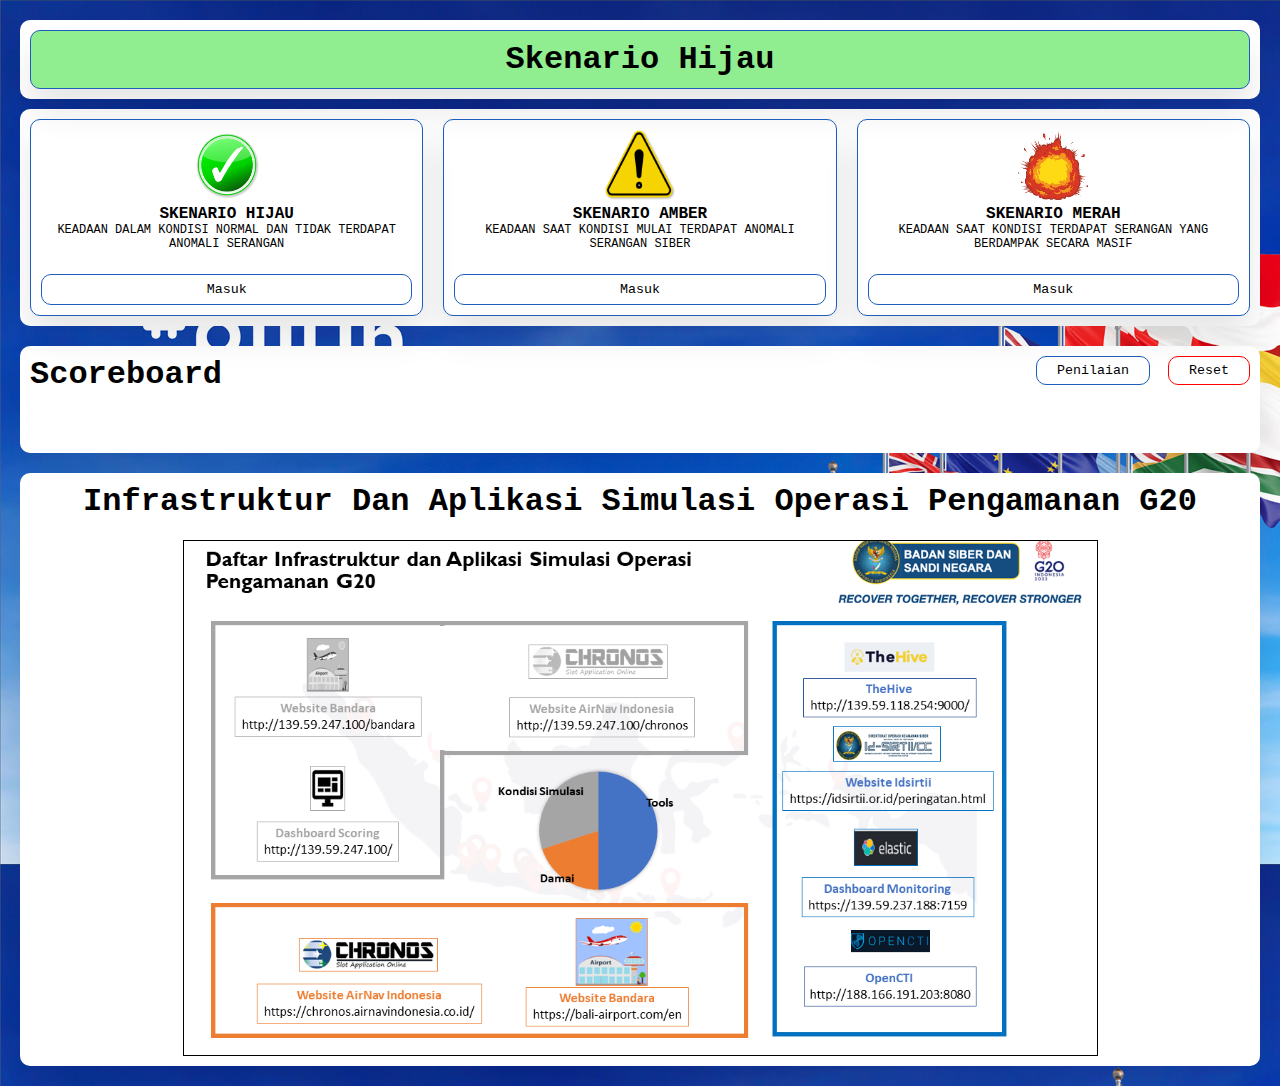
<file: index.html>
<!DOCTYPE html>
<html lang="en">
<head>
  <meta charset="UTF-8" />
  <title>Dashboard</title>
  <link rel="stylesheet" href="assets/css/style.css" />
  <!-- Font Awesome Cdn Link -->
  <link rel="stylesheet" href="https://cdnjs.cloudflare.com/ajax/libs/font-awesome/5.15.4/css/all.min.css"/>
</head>
<body>
  <div class="container">
    <section class="main">
      <div class="color-scen">
        <div class="color">
          <div>
            <h1 id = "GFG_UP">Skenario Hijau</h1>
          </div>
        </div>
      </div>
      <div class="users">
        <div class="card">
          <div>
            <img src="assets/picture/logo1.png">
            <h4>Skenario Hijau</h4>
            <p>Keadaan dalam Kondisi Normal dan Tidak Terdapat Anomali Serangan</p>
          </div>
          <button onclick="location.href='skenario1.html'">Masuk</button>
        </div>
        <div class="card">
          <div>
            <img src="assets/picture/logo2.png">
            <h4>Skenario Amber</h4>
            <p>Keadaan saat Kondisi Mulai Terdapat Anomali Serangan Siber</p>
          </div>
          <button onclick="location.href='skenario2.html'">Masuk</button>
        </div>
        <div class="card">
          <div>
            <img src="assets/picture/logo3.png">
            <h4>Skenario Merah</h4>
            <p>Keadaan saat Kondisi terdapat serangan yang berdampak secara masif</p>
          </div>
          <button onclick="location.href='skenario3.html'">Masuk</button>
        </div>
      </div>
      <section class="attendance">
        <div class="attendance-list">
          <div class="bottom-top">
            <h1>Scoreboard</h1>
            <button class="score" onclick="penilaian()">Penilaian</button>
            <button class="reset" onclick="reset()">Reset</button>
          </div>
          <table id="scenarios" class="table table-striped table-hover"></table>
        </div>
      </section>

      <section class="infrastructure">
        <div class="infrastructure-list">
          <h1>infrastruktur dan Aplikasi Simulasi Operasi Pengamanan G20</h1>
          <img class="imgInfra" src="assets/picture/infrastruktur.png">
        </div>
      </section>
    </section>
  </div>
  <script src="assets/js/api.js"></script>
</body>
</html>
</file>
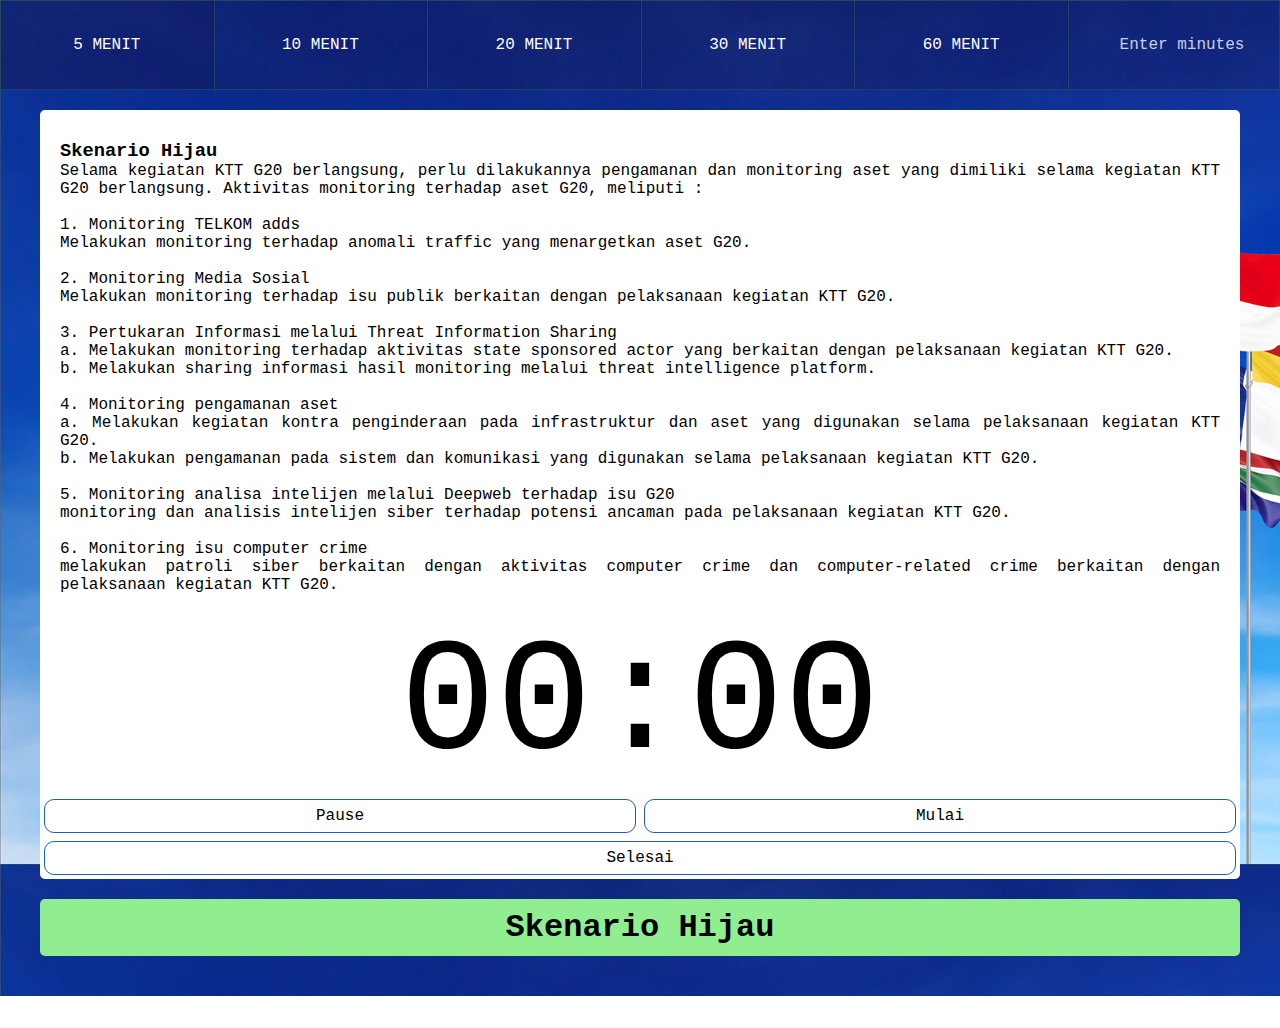
<file: skenario1.html>
<!DOCTYPE html>
<html lang="en">
<head>
  <meta charset="UTF-8" />
  <title>Skenario 1</title>
  <link rel="stylesheet" href="assets/css/style.css" />
  <!-- Font Awesome Cdn Link -->
  <link rel="stylesheet" href="https://cdnjs.cloudflare.com/ajax/libs/font-awesome/5.15.4/css/all.min.css"/>
</head>
<body>
  <div class="timer">
    <header>
      <div class="timer-buttons">
        <button class="timer-button" data-seconds="300" type="button">
          5 Menit
        </button>
        <button class="timer-button" data-seconds="600" type="button">
          10 Menit
        </button>
        <button class="timer-button" data-seconds="1200" type="button">
          20 Menit
        </button>
        <button class="timer-button" data-seconds="1800" type="button">
          30 Menit
        </button>
        <button class="timer-button" data-seconds="3600" type="button">
          60 Menit
        </button>
      </div>
      <form id="form">
        <input
          type="text"
          id="input"
          autocomplete="off"
          placeholder="Enter minutes"
          maxlength="8"
        />
      </form>
    </header>
    <div class="bodies">
      <div class="questions">
        <h3>Skenario Hijau</h3>
        <p>Selama kegiatan KTT G20 berlangsung, perlu dilakukannya pengamanan dan monitoring aset yang dimiliki selama kegiatan KTT G20 berlangsung. Aktivitas monitoring terhadap aset G20, meliputi :</p>
        <br>
        <p>1. Monitoring TELKOM adds</p>
        <p>Melakukan monitoring terhadap anomali traffic yang menargetkan aset G20.</p>
        <br>
        <p>2. Monitoring Media Sosial</p>
        <p>Melakukan monitoring terhadap isu publik berkaitan dengan pelaksanaan kegiatan KTT G20.</p>
        <br>
        <p>3. Pertukaran Informasi melalui Threat Information Sharing</p>
        <p>a. Melakukan monitoring terhadap aktivitas state sponsored actor yang berkaitan dengan pelaksanaan kegiatan KTT G20.</p>
        <p>b. Melakukan sharing informasi hasil monitoring melalui threat intelligence platform.</p>
        <br>
        <p>4. Monitoring pengamanan aset</p>
        <p>a. Melakukan kegiatan kontra penginderaan pada infrastruktur dan aset yang digunakan selama pelaksanaan kegiatan KTT G20.</p>
        <p>b. Melakukan pengamanan pada sistem dan komunikasi yang digunakan selama pelaksanaan kegiatan KTT G20.</p>
        <br>
        <p>5. Monitoring analisa intelijen melalui Deepweb terhadap isu G20</p>
        <p>monitoring dan analisis intelijen siber terhadap potensi ancaman pada pelaksanaan kegiatan KTT G20.</p>
        <br>
        <p>6. Monitoring isu computer crime </p>
        <p>melakukan patroli siber berkaitan dengan aktivitas computer crime dan computer-related crime berkaitan dengan pelaksanaan kegiatan KTT G20.</p>
      </div>
      <div class="display">
        <div class="display-remaining-time"></div>
        <div class="display-end-time"></div>
      </div>
      <div class="button">
        <button class="pause">Pause</button>
        <button class="mulai">Mulai</button>
      </div>
      <div class="button">
        <button onclick="updateScenario({id : 1, scenario : 'Skenario Hijau'})">Selesai</button>
      </div>
    </div>
    <div class="footer footer-green">
      <h1 >Skenario Hijau</h1>
    </div>
  </div>

  <audio loop preload="auto" id="sound">
    <source src="assets/sound/tick-tock.mp3" />
    Your browser does not support the
    <code>audio</code> element.
  </audio>

  <script src="assets/js/timer.js"></script>
</body>
</html>
</file>
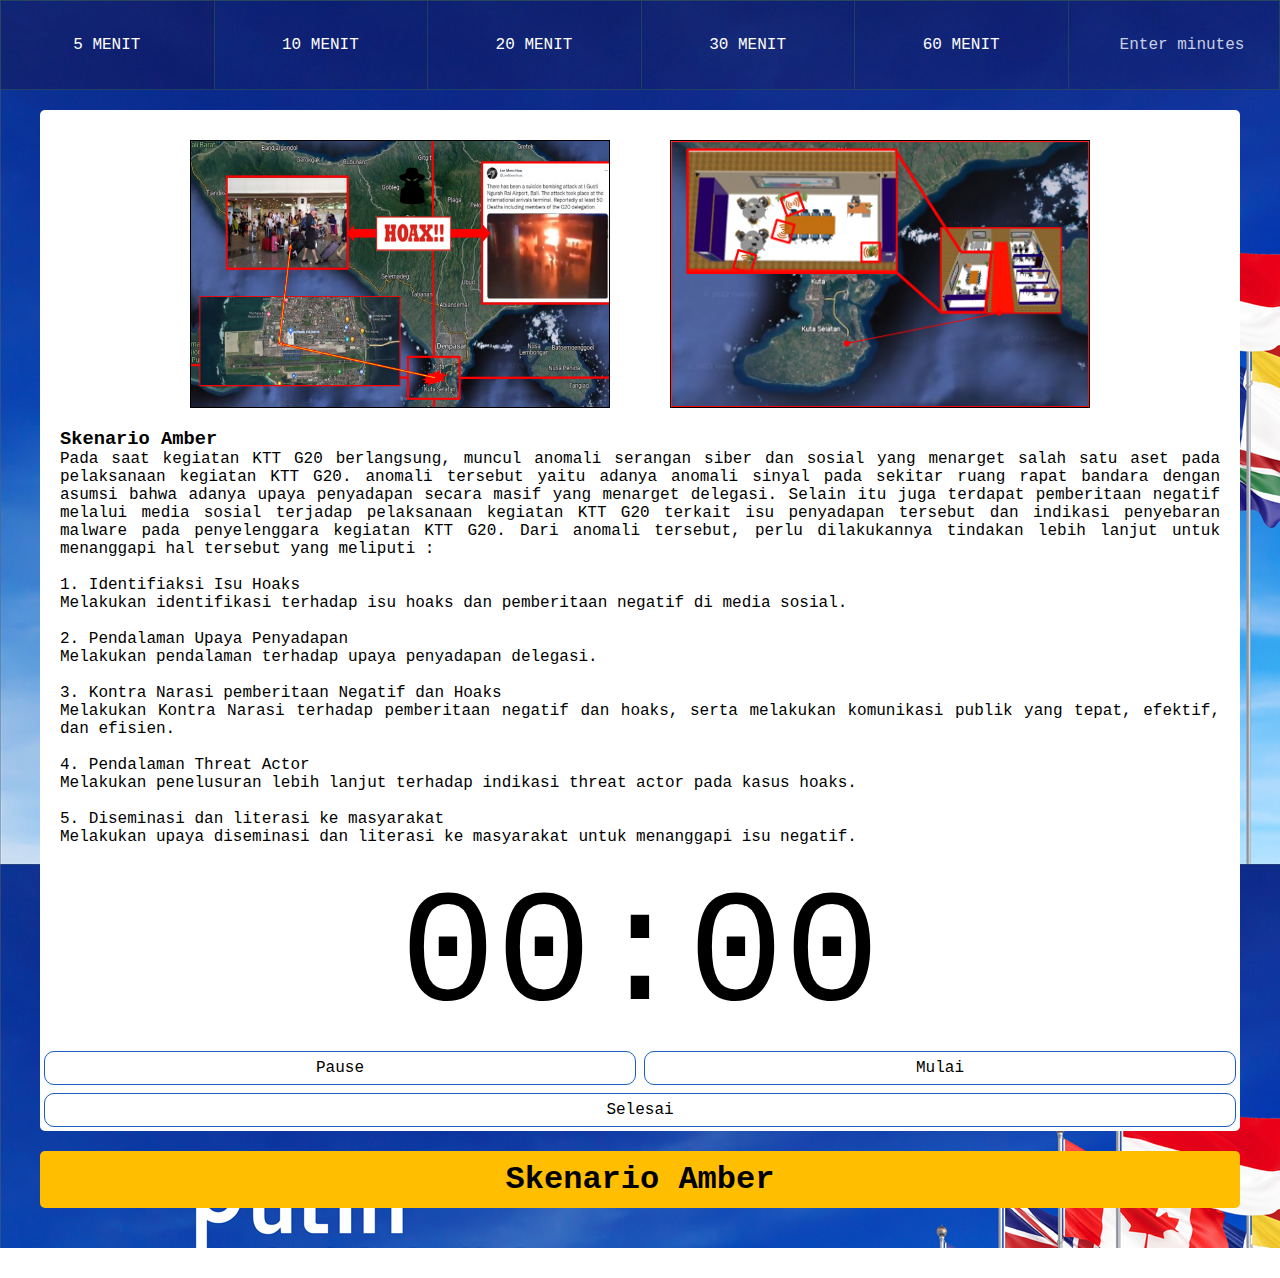
<file: skenario2.html>
<!DOCTYPE html>
<html lang="en">
<head>
  <meta charset="UTF-8" />
  <title>Skenario Amber</title>
  <link rel="stylesheet" href="assets/css/style.css" />
  <!-- Font Awesome Cdn Link -->
  <link rel="stylesheet" href="https://cdnjs.cloudflare.com/ajax/libs/font-awesome/5.15.4/css/all.min.css"/>
</head>
<body>
  <div class="timer">
    <header>
      <div class="timer-buttons">
        <button class="timer-button" data-seconds="300" type="button">
          5 Menit
        </button>
        <button class="timer-button" data-seconds="600" type="button">
          10 Menit
        </button>
        <button class="timer-button" data-seconds="1200" type="button">
          20 Menit
        </button>
        <button class="timer-button" data-seconds="1800" type="button">
          30 Menit
        </button>
        <button class="timer-button" data-seconds="3600" type="button">
          60 Menit
        </button>
      </div>
      <form id="form">
        <input
          type="text"
          id="input"
          autocomplete="off"
          placeholder="Enter minutes"
          maxlength="8"
        />
      </form>
    </header>
    <div class="bodies">
      <div class="sceImg">
        <img class="imgscen" src="assets/picture/Sce3.png">
        <img class="imgscen" src="assets/picture/Sce5.png">
      </div>
      <div class="questions">
        <h3>Skenario Amber</h3>
        <p>Pada saat kegiatan KTT G20 berlangsung, muncul anomali serangan siber dan sosial yang menarget salah satu aset pada pelaksanaan kegiatan KTT G20. anomali tersebut yaitu adanya anomali sinyal pada sekitar ruang rapat bandara dengan asumsi bahwa adanya upaya penyadapan secara masif yang menarget delegasi. Selain itu juga terdapat pemberitaan negatif melalui media sosial terjadap pelaksanaan kegiatan KTT G20 terkait isu penyadapan tersebut dan indikasi penyebaran malware pada penyelenggara kegiatan KTT G20. Dari anomali tersebut, perlu dilakukannya tindakan lebih lanjut untuk menanggapi hal tersebut yang meliputi :</p>
        <br>
        <p>1. Identifiaksi Isu Hoaks</p>
        <p>Melakukan identifikasi terhadap isu hoaks dan pemberitaan negatif di media sosial.</p>
        <br>
        <p>2. Pendalaman Upaya Penyadapan</p>
        <p>Melakukan pendalaman terhadap upaya penyadapan delegasi.</p>
        <br>
        <p>3. Kontra Narasi pemberitaan Negatif dan Hoaks</p>
        <p>Melakukan Kontra Narasi terhadap pemberitaan negatif dan hoaks, serta melakukan komunikasi publik yang tepat, efektif, dan efisien.</p>
        <br>
        <p>4. Pendalaman Threat Actor</p>
        <p>Melakukan penelusuran lebih lanjut terhadap indikasi threat actor pada kasus hoaks.</p>
        <br>
        <p>5. Diseminasi dan literasi ke masyarakat</p>
        <p>Melakukan upaya diseminasi dan literasi ke masyarakat untuk menanggapi isu negatif.</p>
      </div>
      <div class="display">
        <div class="display-remaining-time"></div>
        <div class="display-end-time"></div>
      </div>
      <div class="button">
        <button class="pause">Pause</button>
        <button class="mulai">Mulai</button>
      </div>
      <div class="button">
        <button onclick="updateScenario({id : 2, scenario : 'Skenario Amber'})">Selesai</button>
      </div>
    </div>
    <div class="footer footer-amber">
      <h1 >Skenario Amber</h1>
    </div>
  </div>

  <audio loop preload="auto" id="sound">
    <source src="assets/sound/tick-tock.mp3" />
    Your browser does not support the
    <code>audio</code> element.
  </audio>

  <script src="assets/js/timer.js"></script>
</body>
</html>
</file>
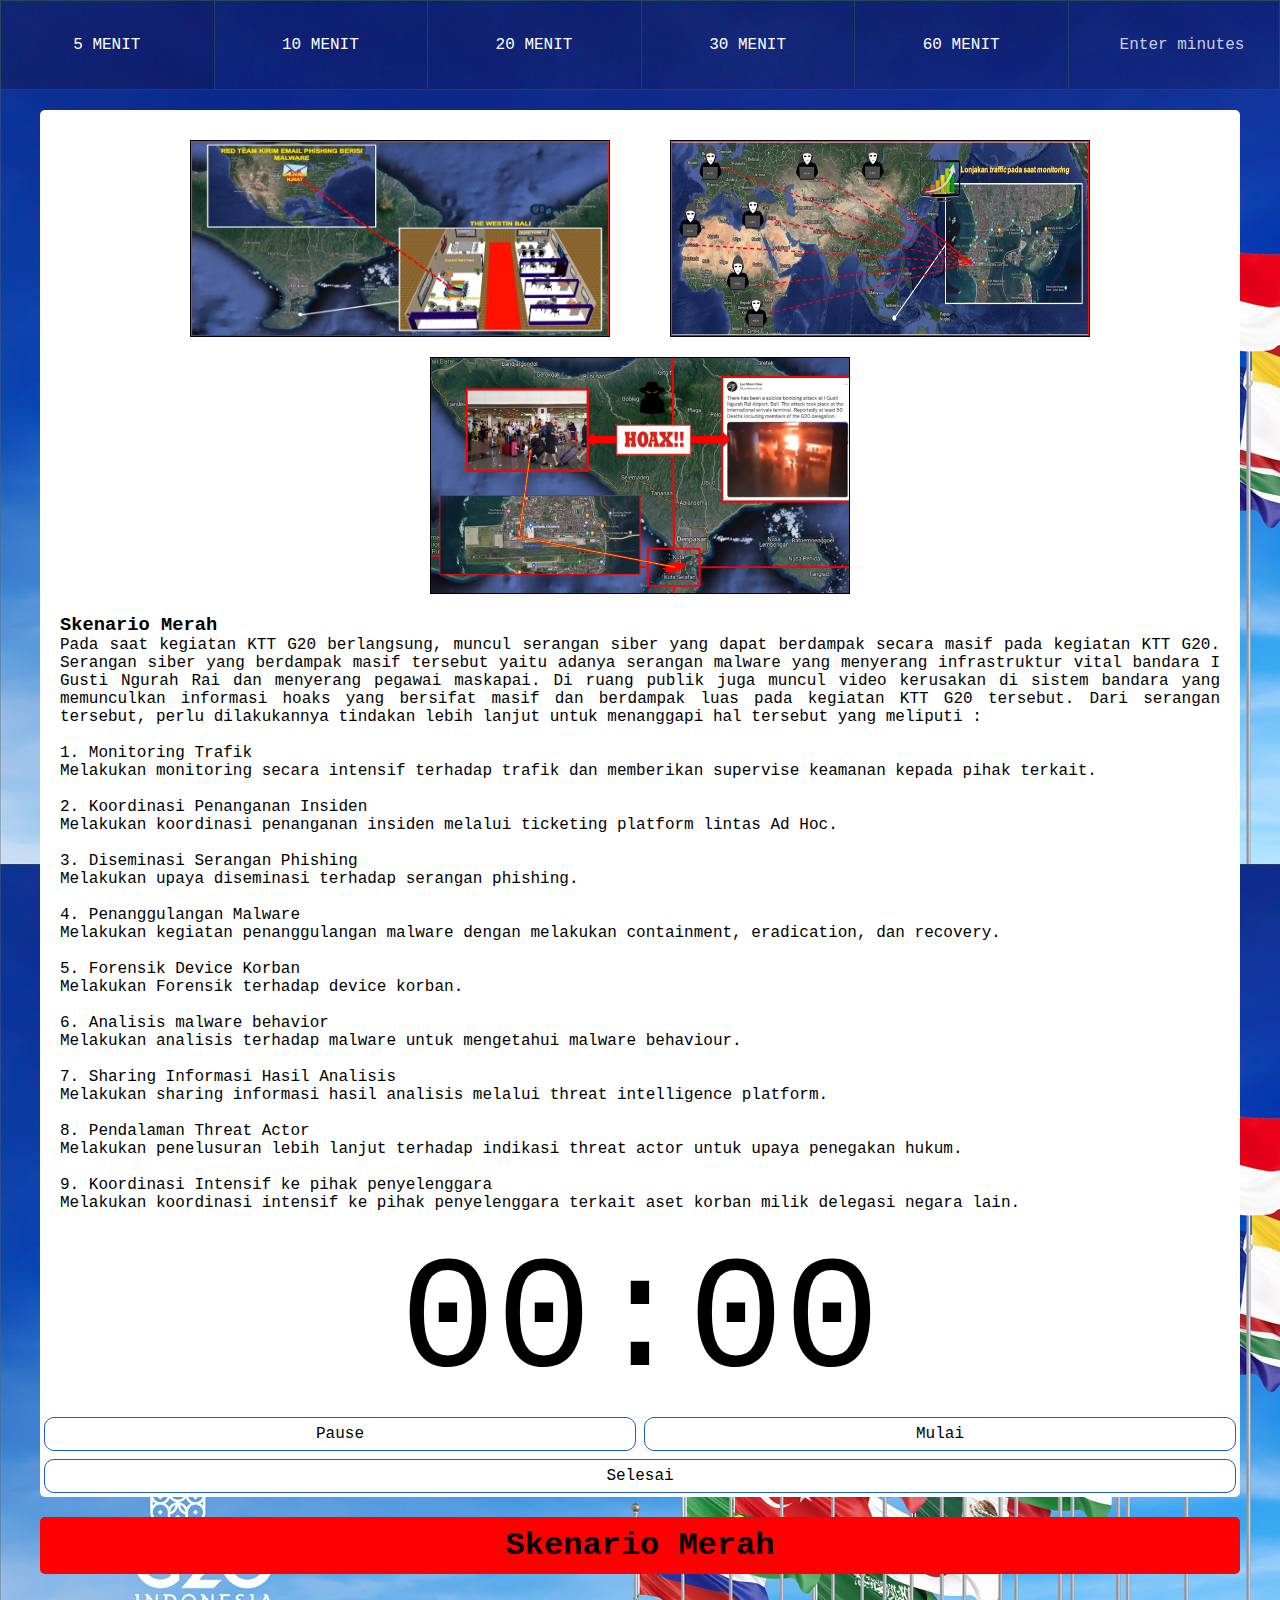
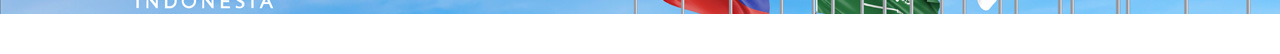
<file: skenario3.html>
<!DOCTYPE html>
<html lang="en">
<head>
  <meta charset="UTF-8" />
  <title>Skenario 3</title>
  <link rel="stylesheet" href="assets/css/style.css" />
  <!-- Font Awesome Cdn Link -->
  <link rel="stylesheet" href="https://cdnjs.cloudflare.com/ajax/libs/font-awesome/5.15.4/css/all.min.css"/>
</head>
<body>
  <div class="timer">
    <header>
      <div class="timer-buttons">
        <button class="timer-button" data-seconds="300" type="button">
          5 Menit
        </button>
        <button class="timer-button" data-seconds="600" type="button">
          10 Menit
        </button>
        <button class="timer-button" data-seconds="1200" type="button">
          20 Menit
        </button>
        <button class="timer-button" data-seconds="1800" type="button">
          30 Menit
        </button>
        <button class="timer-button" data-seconds="3600" type="button">
          60 Menit
        </button>
      </div>
      <form id="form">
        <input
          type="text"
          id="input"
          autocomplete="off"
          placeholder="Enter minutes"
          maxlength="8"
        />
      </form>
    </header>
    <div class="bodies">
      <div class="sceImg">
        <img class="imgscen" src="assets/picture/Sce4.png">
        <img class="imgscen" src="assets/picture/Sce6.png">
      </div>
      <div class="sceImg">
        <img class="imgscen" src="assets/picture/Sce3.png">
      </div>
      <div class="questions">
        <h3>Skenario Merah</h3>
        <p>Pada saat kegiatan KTT G20 berlangsung, muncul serangan siber yang dapat berdampak secara masif pada kegiatan KTT G20. Serangan siber yang berdampak masif tersebut yaitu adanya serangan malware yang menyerang infrastruktur vital bandara I Gusti Ngurah Rai dan menyerang pegawai maskapai. Di ruang publik juga muncul video kerusakan di sistem bandara yang memunculkan informasi hoaks yang bersifat masif dan berdampak luas pada kegiatan KTT G20 tersebut. Dari serangan tersebut, perlu dilakukannya tindakan lebih lanjut untuk menanggapi hal tersebut yang meliputi :</p>
        <br>
        <p>1. Monitoring Trafik</p>
        <p>Melakukan monitoring secara intensif terhadap trafik dan memberikan supervise keamanan kepada pihak terkait.</p>
        <br>
        <p>2. Koordinasi Penanganan Insiden</p>
        <p>Melakukan koordinasi penanganan insiden melalui ticketing platform lintas Ad Hoc.</p>
        <br>
        <p>3. Diseminasi Serangan Phishing</p>
        <p>Melakukan upaya diseminasi terhadap serangan phishing.</p>
        <br>
        <p>4. Penanggulangan Malware</p>
        <p>Melakukan kegiatan penanggulangan malware dengan melakukan containment, eradication, dan recovery.</p>
        <br>
        <p>5. Forensik Device Korban</p>
        <p>Melakukan Forensik terhadap device korban.</p>
        <br>
        <p>6. Analisis malware behavior</p>
        <p>Melakukan analisis terhadap malware untuk mengetahui malware behaviour.</p>
        <br>
        <p>7. Sharing Informasi Hasil Analisis</p>
        <p>Melakukan sharing informasi hasil analisis melalui threat intelligence platform.</p>
        <br>
        <p>8. Pendalaman Threat Actor</p>
        <p>Melakukan penelusuran lebih lanjut terhadap indikasi threat actor untuk upaya penegakan hukum.</p>
        <br>
        <p>9. Koordinasi Intensif ke pihak penyelenggara</p>
        <p>Melakukan koordinasi intensif ke pihak penyelenggara terkait aset korban milik delegasi negara lain.</p>
      </div>
      <div class="display">
        <div class="display-remaining-time"></div>
        <div class="display-end-time"></div>
      </div>
      <div class="button">
        <button class="pause">Pause</button>
        <button class="mulai">Mulai</button>
      </div>
      <div class="button">
        <button onclick="updateScenario({id : 3, scenario : 'Skenario Merah'})">Selesai</button>
      </div>
    </div>
    <div class="footer footer-red">
      <h1 >Skenario Merah</h1>
    </div>
  </div>

  <audio loop preload="auto" id="sound">
    <source src="assets/sound/tick-tock.mp3" />
    Your browser does not support the
    <code>audio</code> element.
  </audio>

  <script src="assets/js/timer.js"></script>
</body>
</html>
</file>
<file: assets/css/style.css>
/*  import google fonts */
@import url("https://fonts.googleapis.com/css2?family=Poppins:wght@400;500;600;700&display=swap");
*{
  margin: 0;
  padding: 0;
  outline: none;
  border: none;
  text-decoration: none;
  box-sizing: border-box;
  font-family: "Inconsolata", monospace;
}
body{
  background-image: url("../picture/Banner.jpg");
  font-family: "Inconsolata", monospace;
}
.container{
  display: flex;
}

/* MAin Section */
.main{
  position: relative;
  padding: 20px;
  width: 100%;
}
.main .users{
  display: flex;
  width: 100%;
  background: #fff;
  border-radius: 10px;
}
.main .color-scen{
  display: flex;
  width: 100%;
  background: #fff;
  border-radius: 10px;
  margin-bottom: 10px;
}
.users .card{
  width: 33%;
  margin: 10px;
  border: 1px solid #1c5dbe;
  text-align: center;
  border-radius: 10px;
  padding: 10px;
  box-shadow: 0 20px 35px rgba(0, 0, 0, 0.1);
  justify-content: space-between;
  flex-direction: column;
  display: flex;
  /* background: green; */
}
.color:hover {
  cursor: pointer;
}
.color-scen .color{
  width: 100%;
  margin: 10px;
  border: 1px solid #1c5dbe;
  text-align: center;
  border-radius: 10px;
  padding: 10px;
  box-shadow: 0 20px 35px rgba(0, 0, 0, 0.1);
  justify-content: space-between;
  flex-direction: column;
  display: flex;
  background: lightgreen;
}
.users .card img{
  width: 70px;
  height: 70px;
}
.users .card h4{
  text-transform: uppercase;
}
.users .card p{
  font-size: 12px;
  margin-bottom: 15px;
  text-transform: uppercase;
}
.users table{
  margin:  auto;
}
.users .per span{
  padding: 5px;
  border-radius: 10px;
  background: rgb(223, 223, 223);
}
.users td{
  font-size: 14px;
  padding-right: 15px;
}
.users .card button{
  width: 100%;
  margin-top: 8px;
  padding: 7px;
  cursor: pointer;
  border-radius: 10px;
  background: #fff;
  border: 1px solid #1c5dbe;
}
.users .card button:hover{
  background: #1c5dbe;
  color: #fff;
  transition: 0.5s;
}

/*Attendance List serction  */
.attendance{
  margin-top: 20px;
  text-transform: capitalize;
}
.attendance-list{
  width: 100%;
  padding: 10px;
  margin-top: 10px;
  background: #fff;
  border-radius: 10px;
  box-shadow: 0 20px 35px rgba(0, 0, 0, 0.1);
}
.bottom-top{
  display: flex;
  width: 100%;
}
.bottom-top .score{
  position: absolute;
  right: 0;
  margin-right: 130px;
  padding: 6px 20px;
  border-radius: 10px;
  cursor: pointer;
  background: transparent;
  border: 1px solid #1c5dbe;
}
.bottom-top .score:hover{
  background: #1c5dbe;
  color: #fff;
  transition: 0.5s;
}
.bottom-top .reset{
  position: absolute;
  right: 0;
  margin-right: 30px;
  padding: 6px 20px;
  border-radius: 10px;
  cursor: pointer;
  background: transparent;
  border: 1px solid red;
}
.bottom-top .reset:hover{
  background: red;
  color: #fff;
  transition: 0.5s;
}
.table{
  border-collapse: collapse;
  margin: 25px 0;
  font-size: 15px;
  min-width: 100%;
  overflow: hidden;
  border-radius: 5px 5px 0 0;
}
table thead tr{
  color: #fff;
  background: #072d91;
  text-align: left;
  font-weight: bold;
}
.table th,
.table td{
  padding: 12px 15px;
}
.table tbody tr{
  border-bottom: 1px solid #ddd;
}
.table tbody tr:nth-of-type(odd){
  background: #f3f3f3;
}
.table tbody tr.active{
  font-weight: bold;
  color: #1c5dbe;
}
.table tbody tr:last-of-type{
  border-bottom: 2px solid #1c5dbe;
}
.infrastructure{
  margin-top: 20px;
  text-transform: capitalize;
}
.infrastructure-list{
  width: 100%;
  padding: 10px;
  margin-top: 10px;
  background: #fff;
  border-radius: 10px;
  box-shadow: 0 20px 35px rgba(0, 0, 0, 0.1);
}
.infrastructure-list h1{
  text-align: center;
}
.infrastructure-list img{
  margin-top: 20px;
  width: 75%;
}
header {
  height: 10vh;
  display: flex;
  flex: 1;
}
.bodies {
  margin: 20px 40px 20px 40px;
  padding-top: 10px;
  background: #fff;
  border-radius: 5px;
}
.bodies .sceImg {
  display: flex;
  justify-content: center;
}
.bodies .button {
  display: flex;
  justify-content: center;
}
.bodies .button button{
  font-size: 1rem;
  width: 100%;
  margin: 4px;
  padding: 7px;
  cursor: pointer;
  border-radius: 10px;
  background: transparent;
  border: 1px solid #1c5dbe;
}
.bodies .button button:hover{
  background: #1c5dbe;
  color: #fff;
  transition: 0.5s;
}
.imgscen {
  display: block;
  margin-left: 30px;
  margin-right: 30px;
  margin-top: 20px;
  width: 35%;
  height: auto;
  border: 1px solid black;
}
.timer {
  height: 100%;
  overflow-y: auto;
}

.timer-buttons {
  display: flex;
  flex: 1;
}
.footer {
  margin: 20px 40px 40px 40px;
  padding-top: 10px;
  padding-bottom: 10px;
  background: lightgreen;
  border-radius: 5px;
  justify-content: center;
}
.footer-green {
  background: lightgreen;
}
.footer-amber {
  background: #FFBF00;
}
.footer-red {
  background: red;
}
.footer h1{
  text-align: center;
}

.timer-button {
  width: 100%;
  user-select: none;
  cursor: pointer;
  text-transform: uppercase;
  padding: 0 1rem;
  border: 0.1rem solid #2a55589d;
  border-right-color: #00000009;
  color: #fff;
  background-color: #1a0a3834;
  font: 1rem "Inconsolata", monospace;
  transition: all 0.5s ease;
  -webkit-tap-highlight-color: transparent;
}

.timer-button:hover {
  background-color: #1a0a3856;
}

.timer-button:active {
  background-color: #1a0a38e3;
}
.imgInfra{
  display: block;
  margin-left: auto;
  margin-right: auto;
  width: 50%;
  height: auto;
  border: 1px solid black;
}

form {
  display: flex;
}

input {
  user-select: none;
  text-align: center;
  text-indent: 1rem;
  transition: all 0.2s ease;
  border: 0.1rem solid #2a55589d;
  font: 1rem "Inconsolata", monospace;
  color: #fff;
  background-color: #1a0a3834;
}

input::placeholder {
  color: #ffffffc9;
}

.questions {
  margin: 10px;
  padding: 10px;
  font-size: 1rem;
}

.bodies .questions p {
  text-align: justify;
}

.display {
  display: flex;
  flex-direction: column;
  justify-content: center;
  align-items: center;
}

.display-end-time {
  font-size: 3rem;
}
</file>
